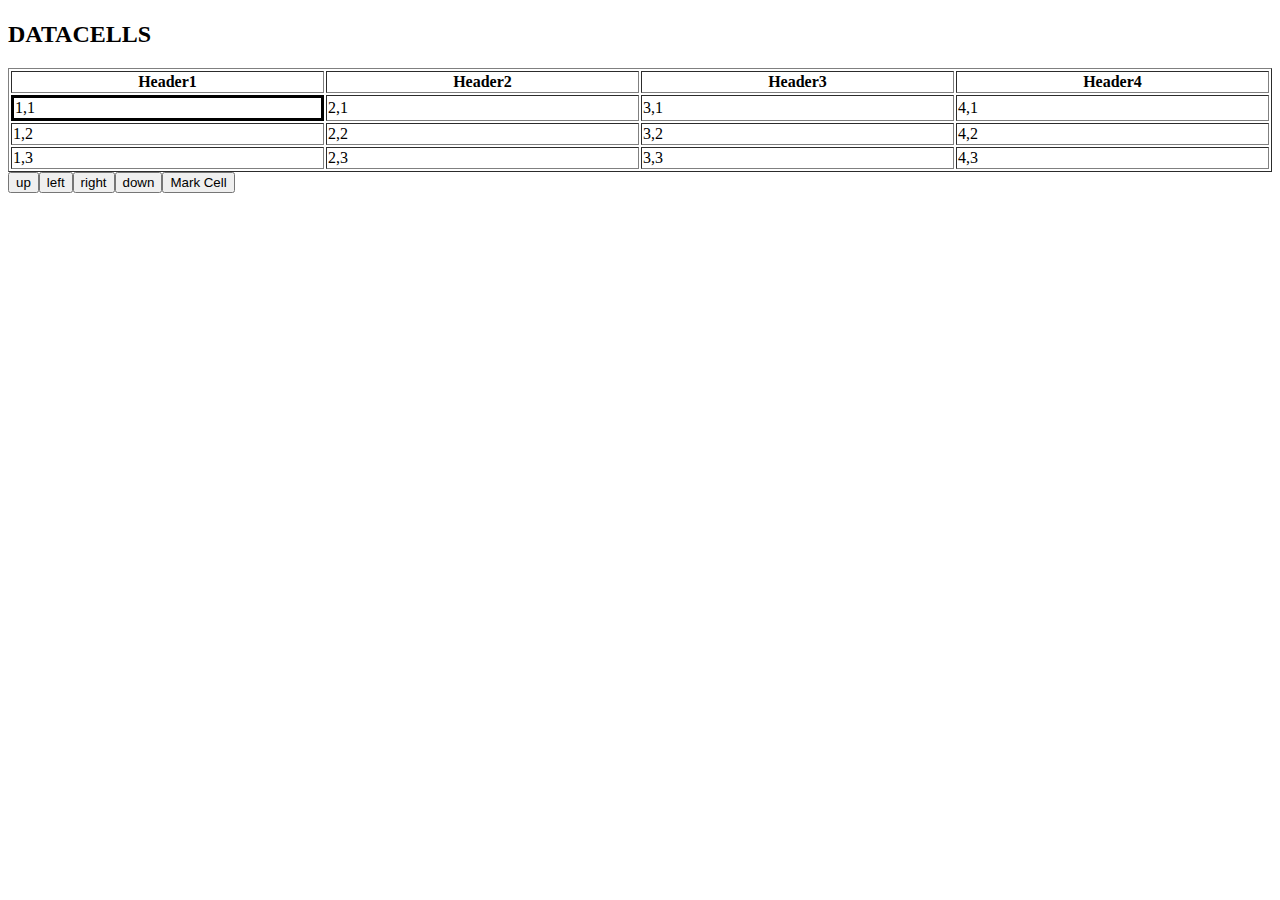
<file: week5/index.html>
<!DOCTYPE html>
<html lang="en">
  <head>
    <meta charset="utf-8">
    <title>title</title>
  </head>
  <body>
    <h1>
     
      </h1>
          
      <h2>DATACELLS</h2> 
      <div id="datacells"></div>
      
       
    <!-- page content -->
    <script src="script.js"></script>
    
  </body>
</html>
</file>
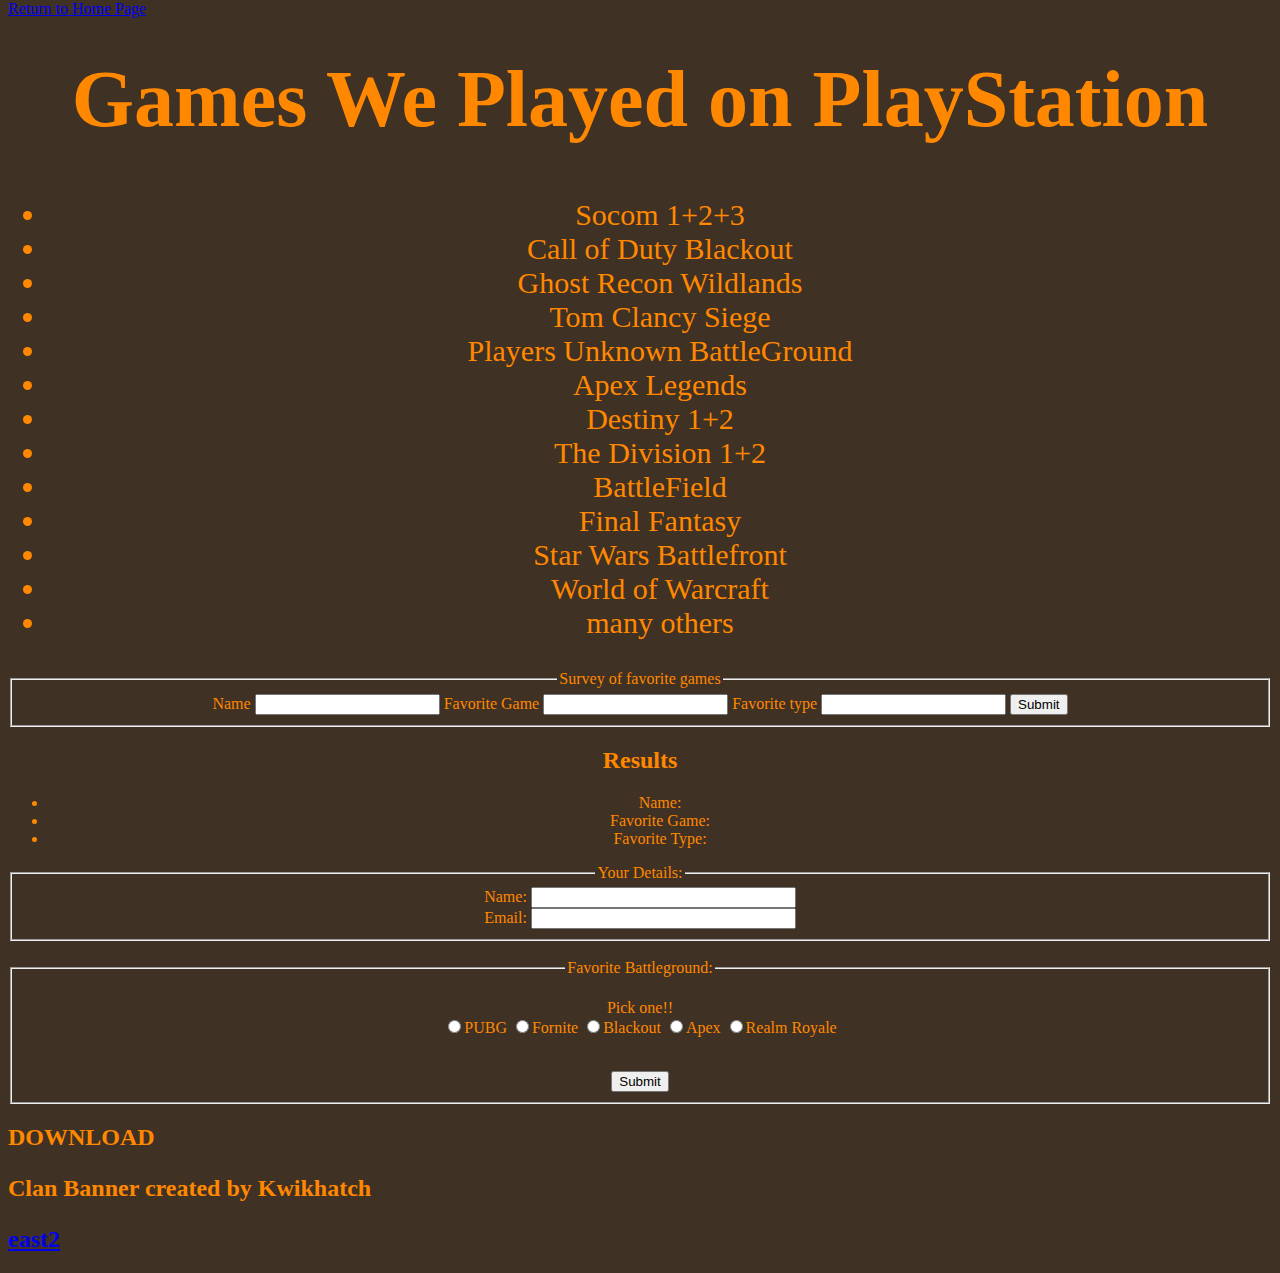
<file: project/games.html>
<!DOCTYPE html>
<html lang="en">
  <head>
    <meta charset="utf-8">
    <title>Games</title>
    <link rel="stylesheet" type ="text/css" href="style.css">
  </head>
  <body class="games">
        <div class="Title">
                <h1 class ="games">Games We Played on PlayStation</h1>
        </div>
    <div class ="gameList">
          <ul>
            <li class ="listGames">Socom 1+2+3 </li>
            <li class ="listGames">Call of Duty Blackout</li>
            <li class ="listGames">Ghost Recon Wildlands</li>
            <li class ="listGames">Tom Clancy Siege</li>
            <li class ="listGames">Players Unknown BattleGround</li>
            <li class ="listGames">Apex Legends</li>
            <li class ="listGames">Destiny 1+2</li>
            <li class ="listGames">The Division 1+2</li>
            <li class ="listGames">BattleField</li>
            <li class ="listGames">Final Fantasy</li>
            <li class ="listGames">Star Wars Battlefront</li>
            <li class ="listGames">World of Warcraft</li>
            <li class ="listGames">many others</li>
           </ul>
     </div>
    <div class= "forms"> 
     <form id="favForm">
      <fieldset>
          <legend> Survey of favorite games</legend>
          <label for="name">Name</label>
          <input type ="text" name="name" id="name">
          <label for="favGame">Favorite Game</label>
          <input type ="text" name="favGame" id="favGame">
          <label for="favType">Favorite type</label>
          <input type ="text" name="favType" id="favType">
          <input type="submit" id="entrySubmit">
      </fieldset>
  </form>
  <div class ="formResults">
    <h2>Results</h2>
    <ul>
      
        <li>Name: <span id="oneResponse"></span></li>
        <li>Favorite Game: <span id="twoResponse"></span></li>
        <li>Favorite Type: <span id="thirdResponse"></span></li>
        
    </ul>
  </div>


<form action=http://web.engr.oregonstate.edu/~zhangluy/tools/class-content/form_tests/check_request.php method="post">
  <fieldset>
      <legend>Your Details:</legend>
      <label>
          Name:
          <input type="text" name="text_input" size="30" maxlength="100">
      </label>
      <br />
      <label>
          Email:
          <input type="email" name="email_input" size="30" maxlength="100">
      </label>
      <br />
     
  </fieldset>
  <br />
  <fieldset>
      <legend>Favorite Battleground:</legend>
      
      <p>  Pick one!!
          <br />
          <label>
              <input type="radio" name="rating" value="Pubg" />PUBG
          </label>
          <label>
              <input type="radio" name="rating" value="Fortnite" />Fornite
          </label>
          <label>
              <input type="radio" name="rating" value="Blackout" />Blackout
          </label>
          <label>
            <input type="radio" name="rating" value="Apex" />Apex
        </label>
        <label>
            <input type="radio" name="rating" value="Realm Royale" />Realm Royale
        </label>
        
      </p>

      <br />
      <input type="submit" value="Submit" />
  </fieldset>
</div>
</form>
<div class="download">  
<h2 > DOWNLOAD
    <p>Clan Banner created by Kwikhatch</p>
    <a href="east2.jpg" download> east2</a>
</h2>
</div>
    <script src="script.js">

        </script>
  </body>
  <footer class="footer1">
      <a href = "project.html" class ="home">Return to Home Page</a>
    <p></p> 
  </footer>
</html>
</file>
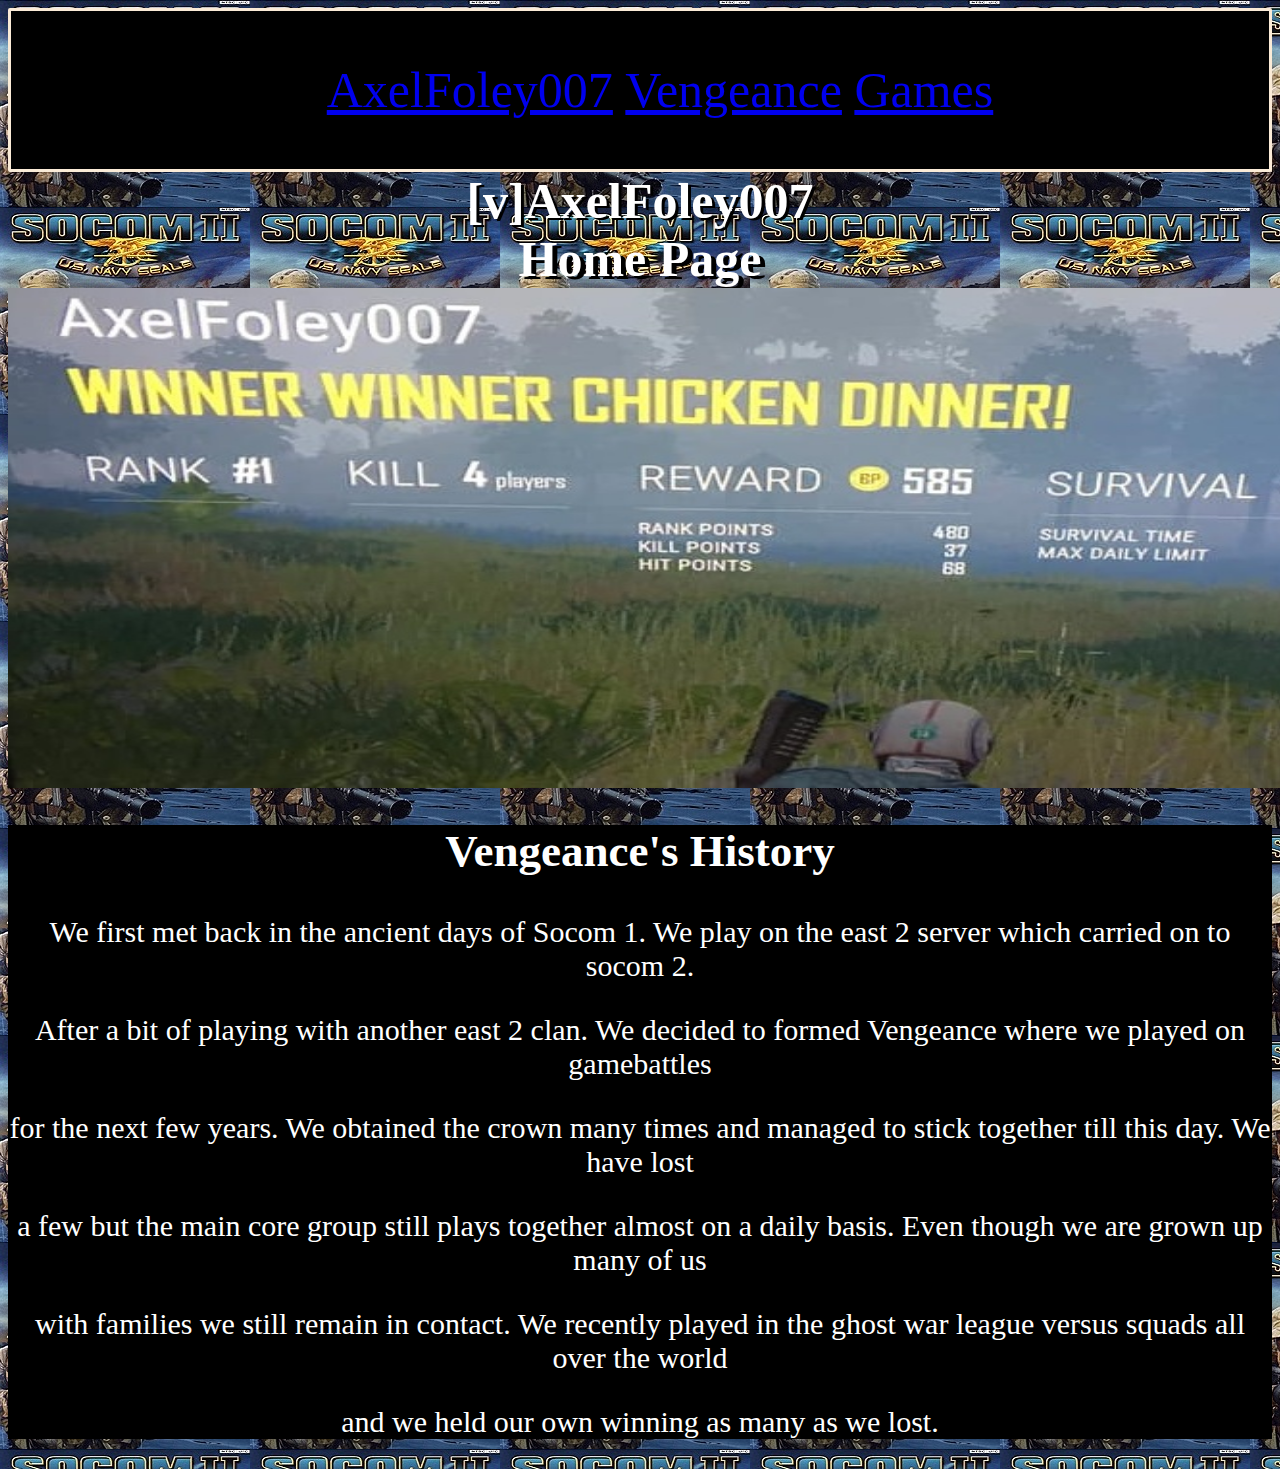
<file: project/project.html>
<!DOCTYPE html>
<html lang="en">
  <head>
    <meta charset="utf-8">
    <title>AxelFoley007</title>
    <link rel="stylesheet" type ="text/css" href="style.css">
  </head>
  <body background="Socom2.jpg">
      <div class ="menuBar">
        <ul>
         <li class= "a"><a href = "vAxelFoley.html" class ="dropDown">AxelFoley007</a></li>
         <li class= "a"><a href = "clan.html" class ="dropDown">Vengeance</a></li>
         <li class= "a"><a href = "games.html" class ="dropDown">Games</a></li>
        </ul>
      </div>
      <div class="Title">
          <h1 class ="Name">[v]AxelFoley007</h1>
          <p class= "clan"><strong>Home Page</strong></p>
          </div>
     <div class ="mySlides">
          <img class ="Slides" src= "chickenDinner.jpg" style = "width:1500px; height:500px; margin-left: auto; margin-right: auto">
          <img class ="Slides" src= "soloBlackout.jpg" style = "width:1500px; height:500px; margin-left: auto; margin-right: auto;">
          <img class ="Slides" src= "grw.png" style = "width:1500px; height:500px; margin-left: auto; margin-right: auto;">
      </div>
     <div class ="history">     
    <h2>Vengeance's History</h2>
    <p>We first met back in the ancient days of Socom 1. We play on the east 2 server which carried on to socom 2.</p>
    <p>After a bit of playing with another east 2 clan. We decided to formed Vengeance where we played on gamebattles</p>
    <p> for the next few years. We obtained the crown many times and managed to stick together till this day. We have lost</p>
    <p>a few but the main core group still plays together almost on a daily basis. Even though we are grown up many of us</p>
    <p>with families we still remain in contact. We recently played in the ghost war league versus squads all over the world</p>
    <p>and we held our own winning as many as we lost.</p>
    </div>
    <script src="script.js">

        </script>
  </body>
  <footer class="footer">
     
    <p></p> 
  </footer>
</html>
</file>
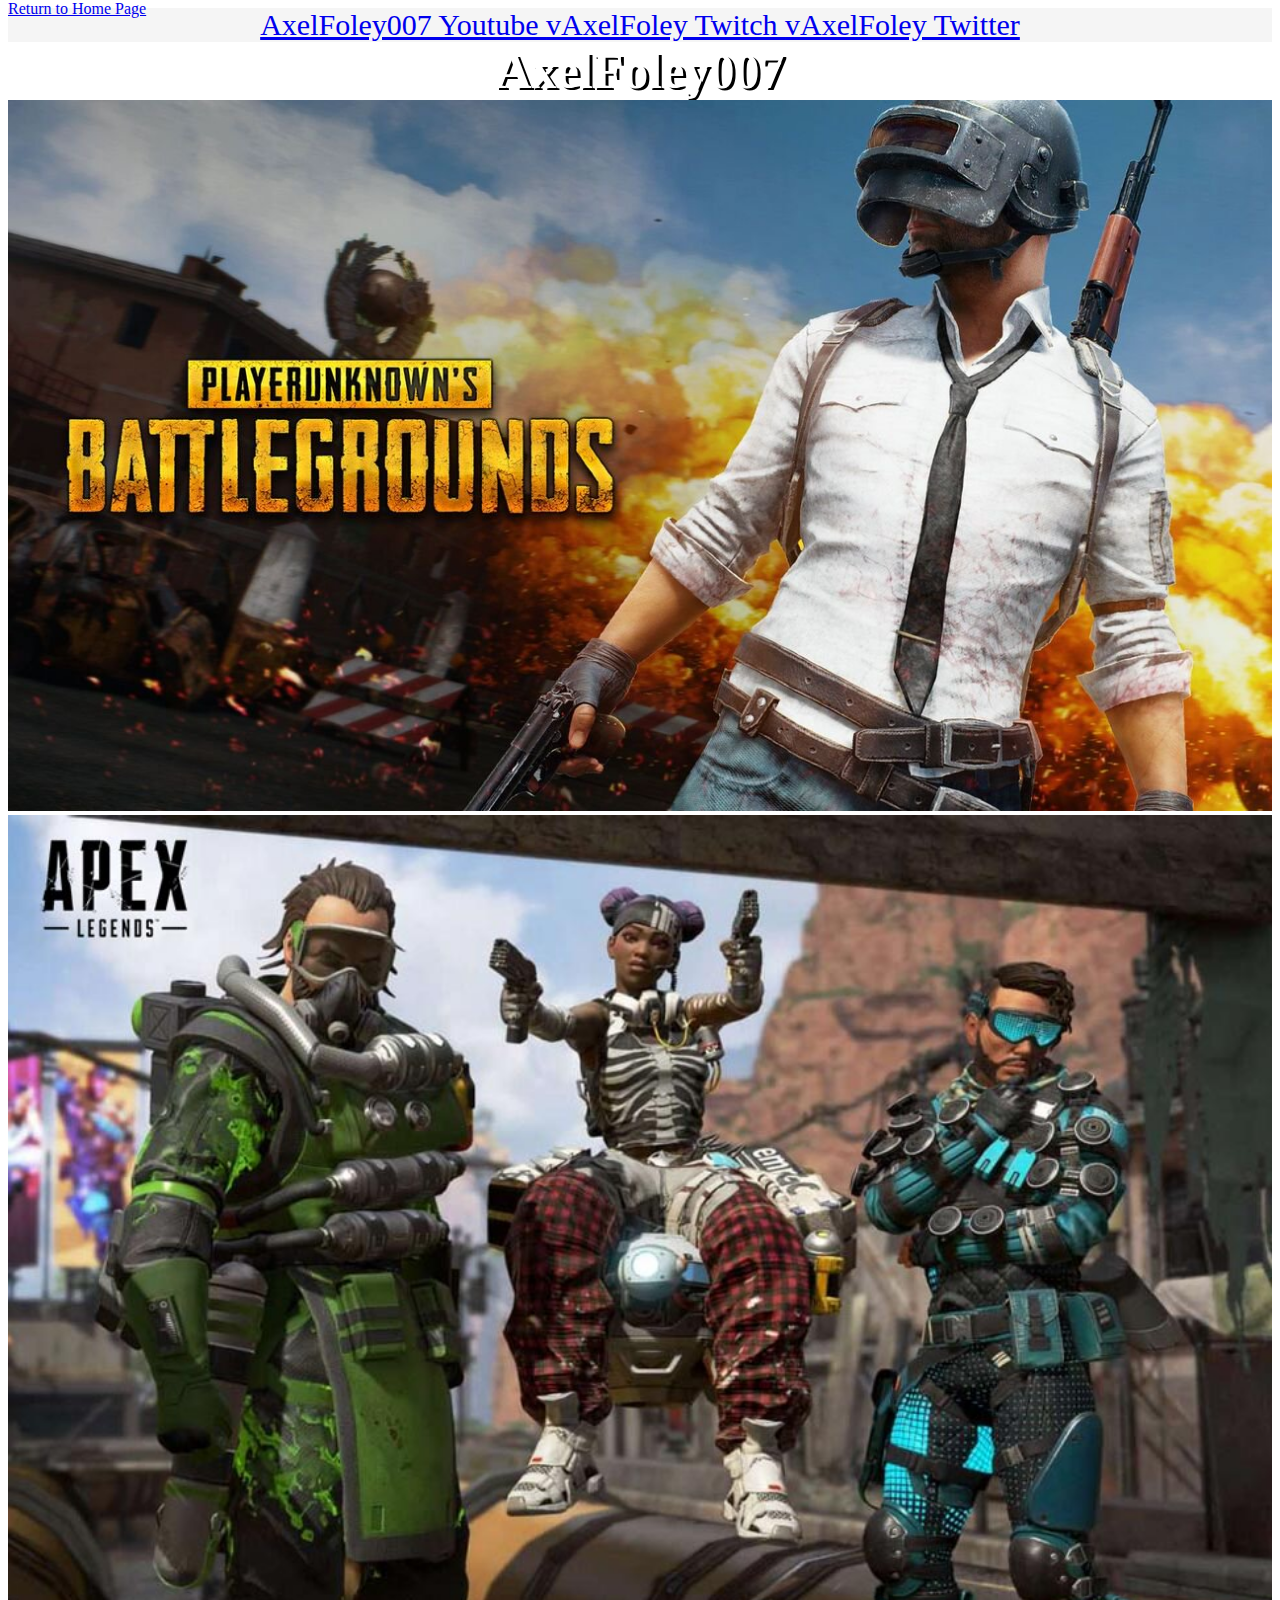
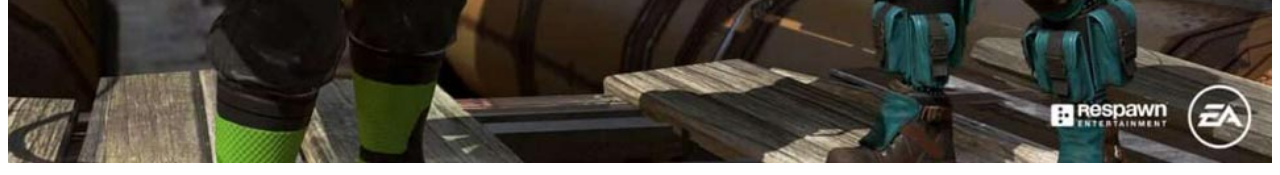
<file: project/vAxelFoley.html>
<!DOCTYPE html>
<html lang="en">
  <head>
    <meta charset="utf-8">
    <title>vAxelFoley</title>
    <link rel="stylesheet" type ="text/css" href="style.css">
  </head>
  <body>
      <div class ="Links">
          <a href = "https://www.youtube.com/channel/UCHOEaib5BWhbD2USU9Tm9vA?view_as=subscriber" class ="links">   AxelFoley007 Youtube   </a>
          <a href = "https://www.twitch.tv/vaxelfoley" class ="links">  vAxelFoley Twitch    </a>
          <a href = "https://twitter.com/vAxelFoley1" class ="links">   vAxelFoley Twitter   </a>
      </div>
      <div class="Title">
          <h1 class ="Name">AxelFoley007</h1>
         
          </div>
     <div>
          
          <img class ="pubg" src= "pubg.jpg" style = "width:100%; height: 20%;">
          <img class ="apex" src= "apex.jpg" style = "width:100%">
      </div>
     
     
    <script src="script.js">

        </script>
  </body>
  <footer class="footer">
      <a href = "project.html" class ="home">Return to Home Page</a>
    <p></p> 
  </footer>
</html>
</file>
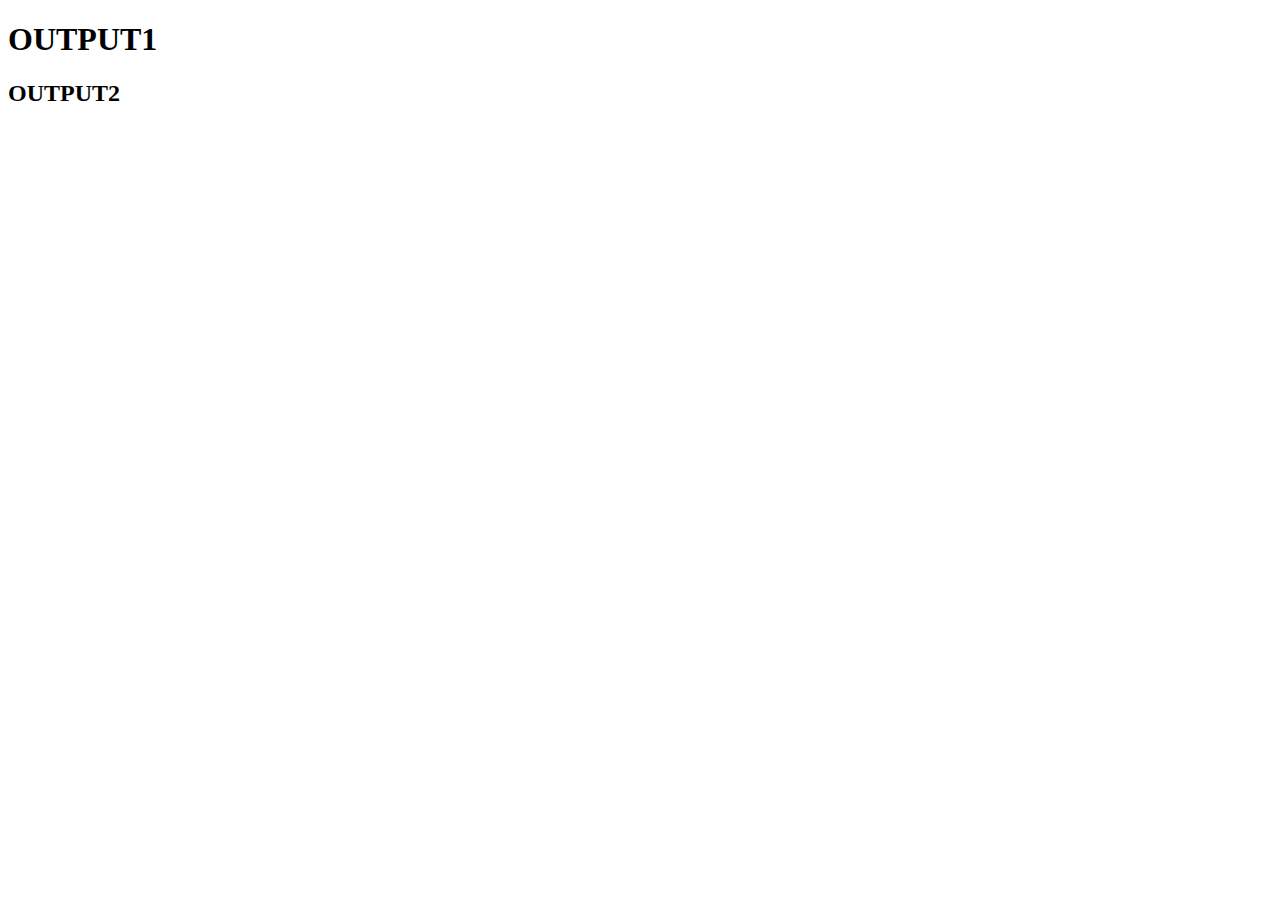
<file: week3Activities/blankHTML.html>
<!DOCTYPE html>
<html>
 <head>
  <meta charset="UTF-8">
  <title>title</title>
  <h1> OUTPUT1 </h1> <span id="output1"></span>
  <h2> OUTPUT2 </h2> <span id="output2"></span>
 </head>
 <body>
  
  <script src="act4.js"></script>
 </body>
</html>
</file>
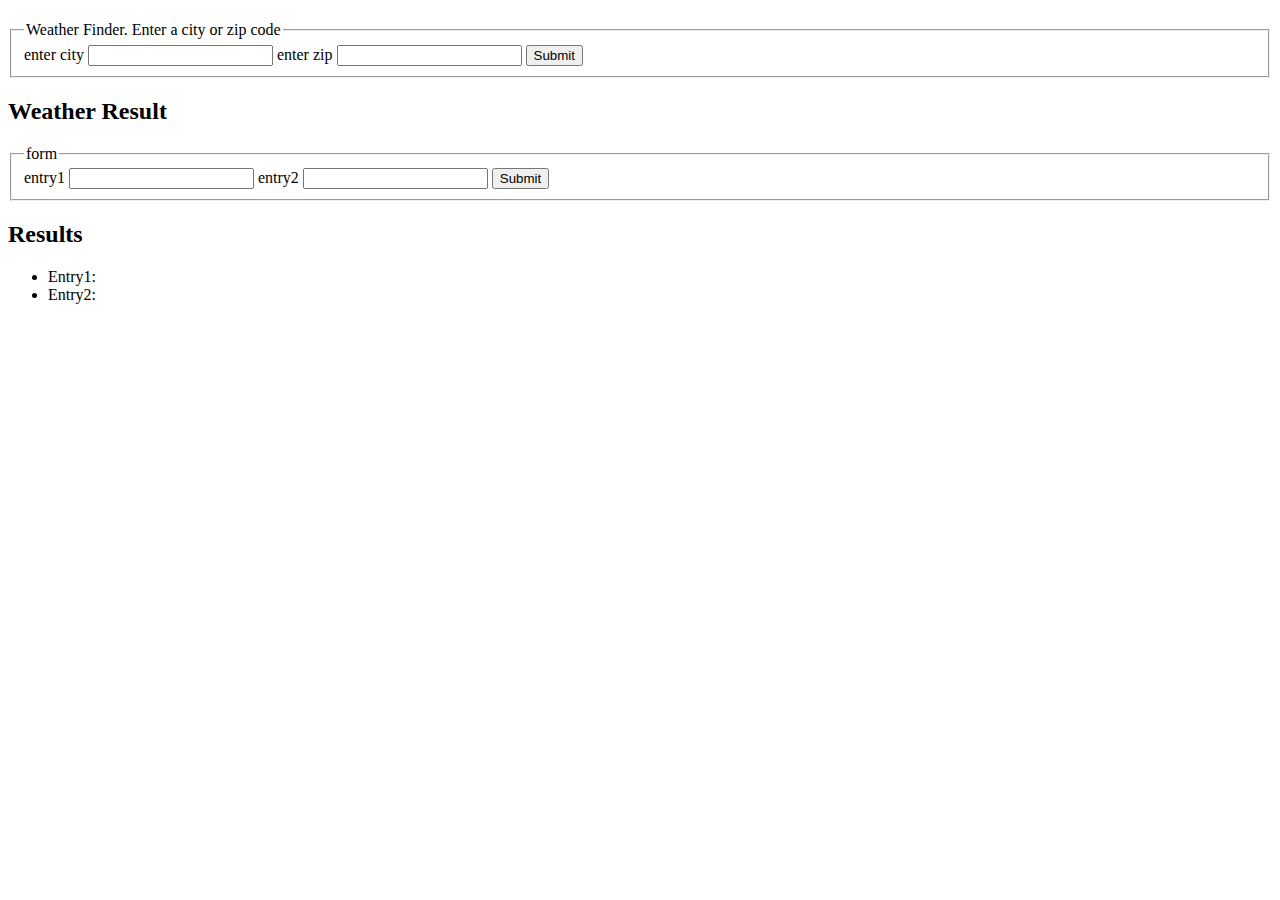
<file: week6/weather.html>
<!DOCTYPE html>
<html lang="en">
  <head>
    <meta charset="utf-8">
    <title>title</title>
  </head>
  <body>
    <h1> </h1>
          
      <form>
          <fieldset>
              <legend> Weather Finder. Enter a city or zip code</legend>
              <label for="weather">enter city</label>
              <input type ="text" name="weather" id="weather">
            
              <label for="weather">enter zip</label>
              <input type ="text" name="zip" id="zip">
              <input type="submit" id="citySubmit">
          </fieldset>
      </form>
          <div>
            <h2>Weather Result</h2>
            <ul>
                <span id="weatherResults"></span></li>
            </ul>
        </div>
        <form>
          <fieldset>
              <legend> form</legend>
              <label for="entryone">entry1</label>
              <input type ="text" name="entryone" id="entryone">
              <label for="entrytwo">entry2</label>
              <input type ="text" name="entrytwo" id="entrytwo">
              <input type="submit" id="entrySubmit">
          </fieldset>
      </form>
      <div>
        <h2>Results</h2>
        <ul>
          
            <li><span>Entry1: </span></span><span id="oneResponse"></span></li>
            <li><span>Entry2: </span> <span id="twoResponse"></span></li>
        </ul>
    </div>
    <!-- page content -->
    <script src="script.js"> 
    </script>
    
    
  </body>
</html>
</file>
<file: project/style.css>
/*changes the background in the clan page*/
  body.clan{ 
       background-color: black;
   }
    /*changes the background in the games page*/
   body.games{
    background-color:rgba(36, 20, 6, 0.877);
    }
     /*changes the font in the clan page*/
   h1.v{
    font-family:cursive;
    color: white;
     font-size: 50px;
     margin: auto;
     text-align:center;
     text-shadow: 3px 2px black; 
   }
   /*changes the font in the main page*/
   h1.Name{
       font-family:cursive;
       color: white;
        font-size: 50px;
        margin: auto;
        text-align:center;
        text-shadow: 3px 2px black;
    }
    p.clan{
        font-family: cursive;
        color: white;
        
        font-size: 50px;
        text-shadow: 5px 3px black;
        margin: auto;
        text-align:center;
        background-size:auto;
    }
    /*changes the menus on the main page*/
    div.menuBar{
        font-family: fantasy;
        font-size: 50px;
        background-color:black; 
         margin: left;
        text-align:center;
    }
    /*changes the menus in VAxel page*/
    div.Links{
        font-family: fantasy;
        font-size: 30px;
        background-color: whitesmoke; 
         margin: left;
        text-align:center;
    }
    /*changes the names in the clan page*/
    div.List{
        font-family: fantasy;
        font-size: 30px;
        margin: left;
        text-align:center;
    }
    video.Video1{
        float:left;
       
    }
    video.Video2{
        float:right;
    }
    /*changes the font in the scroll bar in the clan page*/
    div.scrollText{
        color:purple;
    }
    /*changes the font in the main pages history paragraph*/
    div.history{
        color:white;
        font-family: fantasy;
        font-size: 30px;
        text-align:center;
        background-color: black;
    }
    /*changes the font in the games page*/
    div.gameList{
        color:rgb(255, 136, 0);
        font-family: cursive;
        font-size: 30px;
        text-align:center;
        
    }
    /*changes the font of the Title on games page*/
    div.Title{
        color:rgb(255, 136, 0);
        font-family: cursive;
        font-size: 40px;
        text-align:center;
    }
    /*changes the font of the forms on the games page*/
    div.forms{
        color:rgb(255, 136, 0);
        font-family: cursive;
        font-size: 16px;
        text-align:center;
    }
    /*changes the font of the download on the games page*/
    div.download{
        color:rgb(255, 136, 0);
        font-family: cursive;
        font-size: 16px;
    }
    /*changes the border of the main page menu*/
    div.menuBar{
        border: 3px solid;
        border-radius: 2px;
        border-color: antiquewhite;
        top:0;
     }
     /*changes the layout of the list on the main page*/
    li.a{
        display: inline;
    }
    /*changes the color of the background when hover over links*/
    li a:hover{
        background-color: dimgrey;
    }

  footer.footer{
      text-align: center;
      position: absolute;
      top: 0;
  }
  /*changes the return home link attributes*/
  footer.footer1{
    text-align: center;
    position: absolute;
    top: 0;
    color:white;
}

  image.HOF{
      float: left;
      
  }
  image.HOF2{
    float: right;
}
</file>
